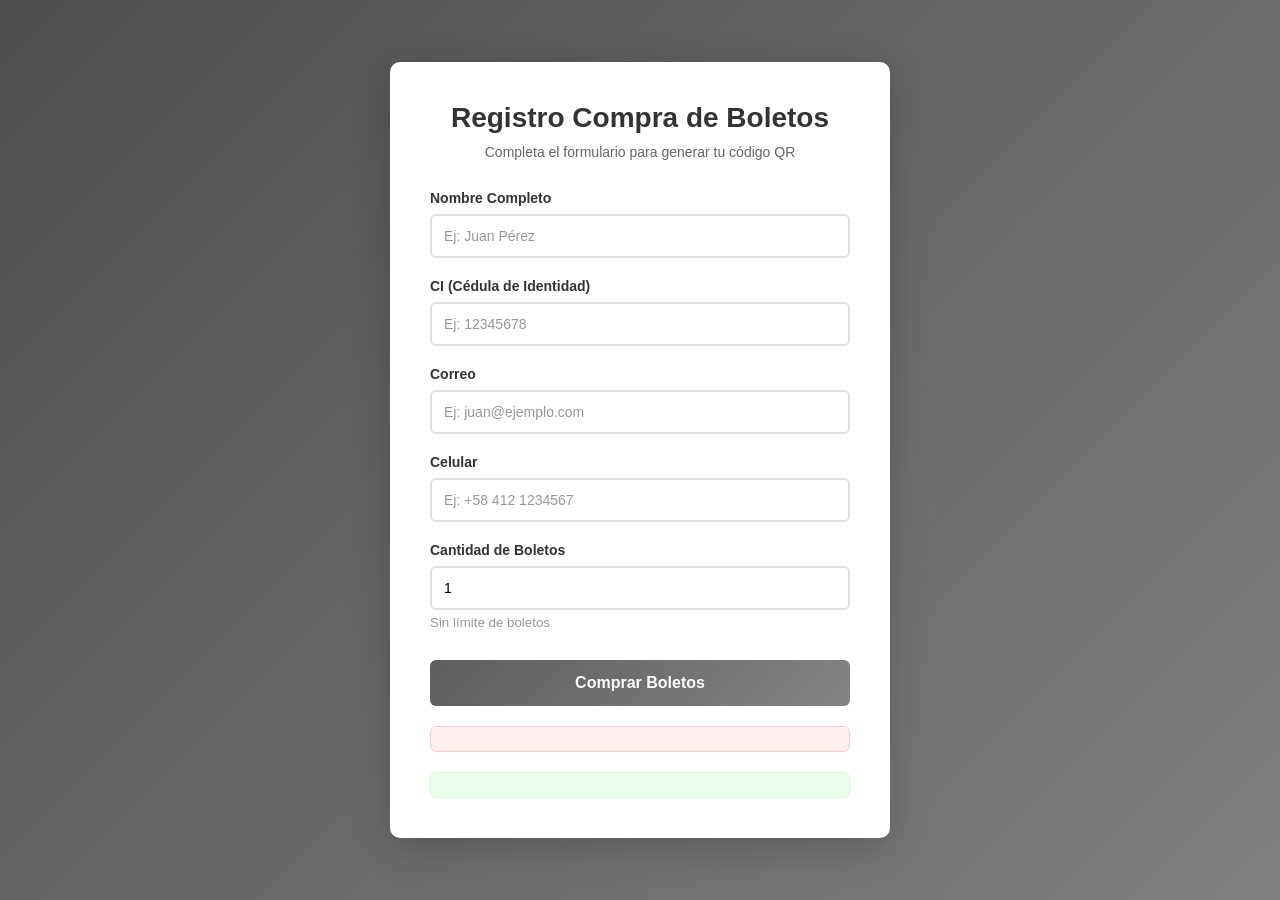
<file: index.html>
<!DOCTYPE html>
<html lang="es">

<head>
    <meta charset="UTF-8">
    <meta name="viewport" content="width=device-width, initial-scale=1.0">
    <title>Generador de QR - Registro Universitario</title>
    <link rel="stylesheet" href="styles.css">
</head>

<body>
    <div class="container">
        <header>
            <h1>Registro Compra de Boletos</h1>
            <p>Completa el formulario para generar tu código QR</p>
        </header>

        <form id="formulario" class="form-container">
            <!-- Campo: Nombre Completo -->
            <div class="form-group">
                <label for="nombre">Nombre Completo</label>
                <input type="text" id="nombre" name="nombre" placeholder="Ej: Juan Pérez" required>
            </div>

            <!-- Campo: CI (Cédula de Identidad) -->
            <div class="form-group">
                <label for="ci">CI (Cédula de Identidad)</label>
                <input type="text" id="ci" name="ci" placeholder="Ej: 12345678" required>
            </div>

            <!-- Campo: Correo -->
            <div class="form-group">
                <label for="correo">Correo</label>
                <input type="email" id="correo" name="correo" placeholder="Ej: juan@ejemplo.com" required>
            </div>

            <!-- Campo: Celular -->
            <div class="form-group">
                <label for="celular">Celular</label>
                <input type="tel" id="celular" name="celular" placeholder="Ej: +58 412 1234567" required>
            </div>

            <!-- Campo: Cantidad de Boletos -->
            <div class="form-group">
                <label for="cantidadBoletos">Cantidad de Boletos</label>
                <input type="number" id="cantidadBoletos" name="cantidadBoletos" placeholder="Ej: 5" min="1" value="1"
                    required>
                <small style="color: #999; margin-top: 5px; display: block;">Sin límite de boletos</small>
            </div>

            <!-- Botón: Comprar Boletos -->
            <button type="button" id="btnGenerarQR" class="btn-primary">
                Comprar Boletos
            </button>
        </form>

        <!-- Mensaje de carga -->
        <div id="mensajeError" class="mensaje error"></div>
        <div id="mensajeExito" class="mensaje exito"></div>
    </div>

    <!-- Script para manejar el formulario -->
    <script src="script.js"></script>
</body>

</html>
</file>
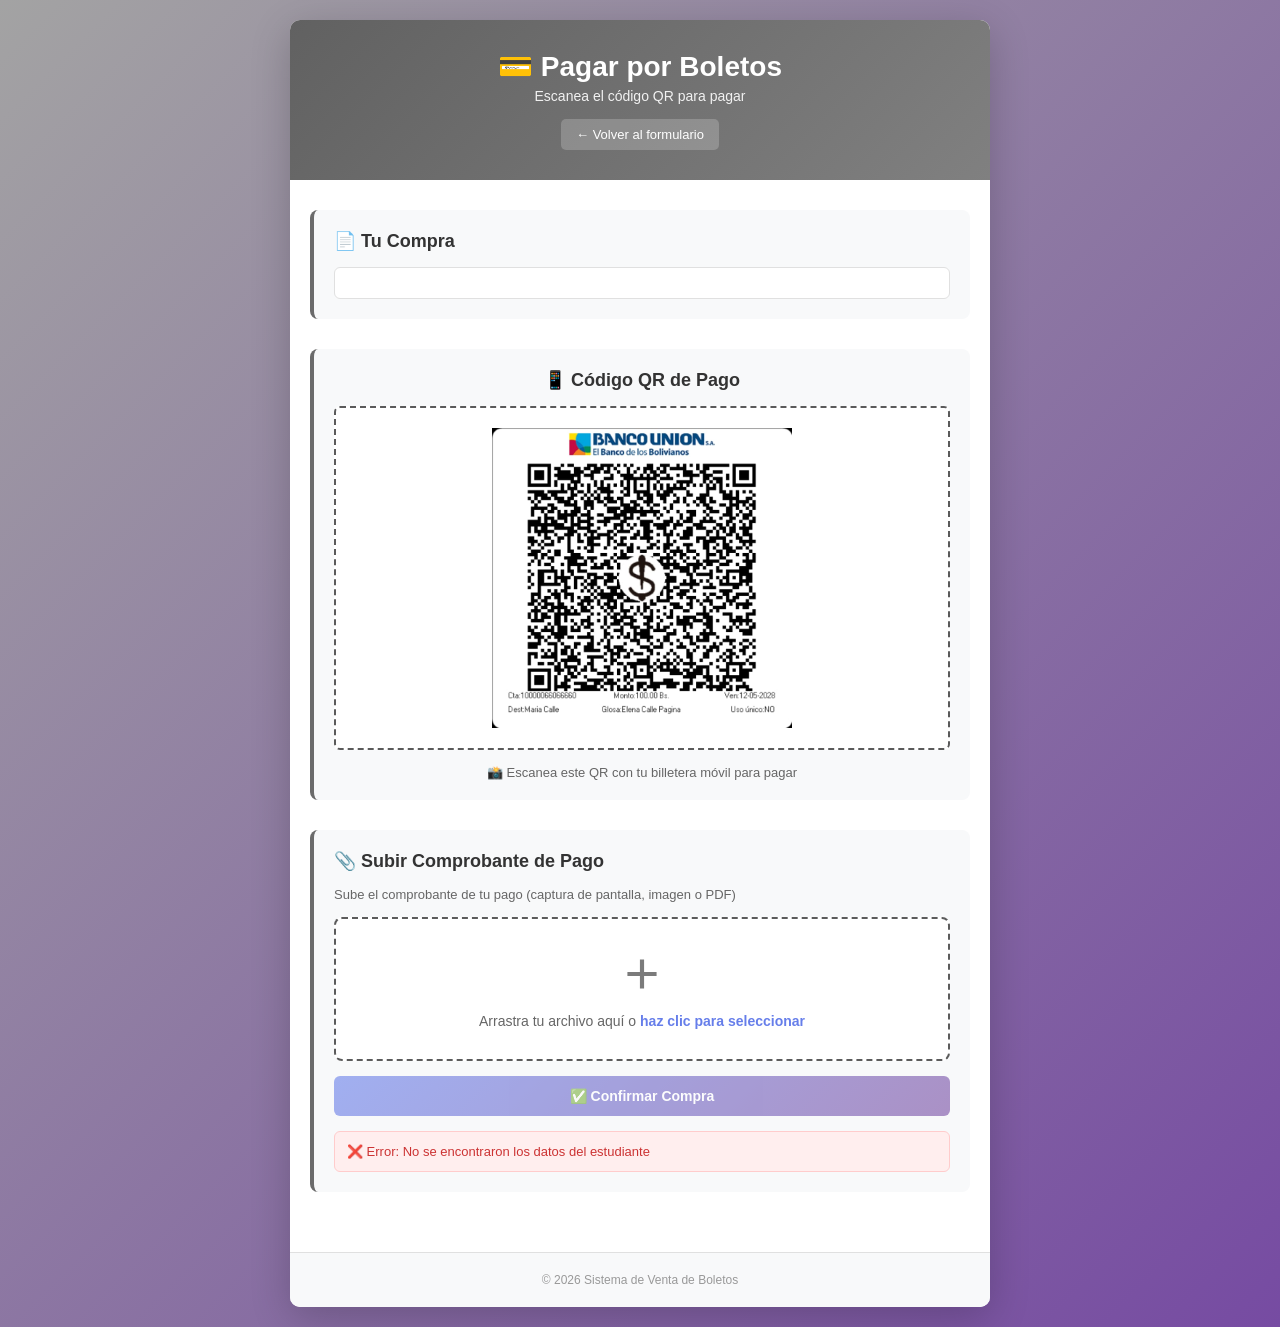
<file: qr.html>
<!DOCTYPE html>
<html lang="es">

<head>
    <meta charset="UTF-8">
    <meta name="viewport" content="width=device-width, initial-scale=1.0">
    <title>Pagar por Boletos - Sistema de Venta</title>
    <link rel="stylesheet" href="styles-qr.css">
</head>

<body>
    <div class="container-qr">
        <header class="header-qr">
            <h1>💳 Pagar por Boletos</h1>
            <p>Escanea el código QR para pagar</p>
            <a href="index.html" class="btn-volver">← Volver al formulario</a>
        </header>

        <div class="contenido-qr">
            <!-- SECCIÓN 1: Mostrar datos del comprador -->
            <section class="seccion datos-estudiante">
                <h2>📄 Tu Compra</h2>
                <div id="datosVisible" class="datos-box">
                    <!-- Se llena con JavaScript -->
                </div>
            </section>

            <!-- SECCIÓN 2: Mostrar QR de Pago -->
            <section class="seccion qr-container">
                <h2>📱 Código QR de Pago</h2>
                <div class="qr-box">
                    <img id="qrPagoImagen" src="qr-pago.jpeg" alt="QR de Pago"
                        style="max-width: 100%; max-height: 300px;">
                </div>
                <p style="text-align: center; color: #666; font-size: 13px; margin-top: 10px;">
                    📸 Escanea este QR con tu billetera móvil para pagar
                </p>
            </section>

            <!-- SECCIÓN 3: Subir comprobante de pago -->
            <section class="seccion subir-comprobante">
                <h2>📎 Subir Comprobante de Pago</h2>
                <p class="info-texto">Sube el comprobante de tu pago (captura de pantalla, imagen o PDF)</p>

                <div class="upload-area" id="uploadArea">
                    <svg class="upload-icon" viewBox="0 0 24 24">
                        <path fill="currentColor" d="M19 13h-6v6h-2v-6H5v-2h6V5h2v6h6v2z" />
                    </svg>
                    <p>Arrastra tu archivo aquí o <strong>haz clic para seleccionar</strong></p>
                    <input type="file" id="comprobante" accept="image/*,.pdf" style="display: none;">
                </div>

                <div id="archivoSeleccionado" class="archivo-info" style="display: none;">
                    <p>📄 <span id="nombreArchivo"></span></p>
                    <button type="button" id="btnCambiarArchivo" class="btn-cambiar">
                        Cambiar archivo
                    </button>
                </div>

                <div id="contenedorBotones" class="contenedor-botones">
                    <button type="button" id="btnGuardar" class="btn-primary" disabled>
                        ✅ Confirmar Compra
                    </button>
                </div>

                <!-- Mensajes -->
                <div id="mensajeCarga" class="mensaje info" style="display: none;">
                    ⏳ Guardando compra...
                </div>
                <div id="mensajeError" class="mensaje error"></div>
                <div id="mensajeExito" class="mensaje exito"></div>
            </section>
        </div>

        <!-- Footer -->
        <footer class="footer-qr">
            <p>© 2026 Sistema de Venta de Boletos</p>
        </footer>
    </div>

    <script src="qr-script.js"></script>
</body>

</html>
</file>
<file: styles.css>
* {
    margin: 0;
    padding: 0;
    box-sizing: border-box;
}

body {
    font-family: 'Segoe UI', Tahoma, Geneva, Verdana, sans-serif;
    background: linear-gradient(135deg, #4e4e4e 0%, #808080 100%);
    min-height: 100vh;
    display: flex;
    align-items: center;
    justify-content: center;
    padding: 20px;
}

.container {
    background: white;
    border-radius: 10px;
    box-shadow: 0 10px 40px rgba(0, 0, 0, 0.2);
    padding: 40px;
    max-width: 500px;
    width: 100%;
}

header {
    text-align: center;
    margin-bottom: 30px;
}

header h1 {
    color: #333;
    font-size: 28px;
    margin-bottom: 10px;
}

header p {
    color: #666;
    font-size: 14px;
}

/* Estilos del formulario */
.form-container {
    display: flex;
    flex-direction: column;
    gap: 20px;
}

.form-group {
    display: flex;
    flex-direction: column;
}

.form-group label {
    color: #333;
    font-weight: 600;
    margin-bottom: 8px;
    font-size: 14px;
}

.form-group input,
.form-group select {
    padding: 12px;
    border: 2px solid #e0e0e0;
    border-radius: 6px;
    font-size: 14px;
    transition: border-color 0.3s;
    font-family: 'Segoe UI', Tahoma, Geneva, Verdana, sans-serif;
}

.form-group input:focus,
.form-group select:focus {
    outline: none;
    border-color: #575757;
    box-shadow: 0 0 5px rgba(102, 126, 234, 0.3);
}

.form-group input::placeholder {
    color: #999;
}

/* Botón principal */
.btn-primary {
    padding: 14px;
    background: linear-gradient(135deg, #5d5d5d 0%, #848484 100%);
    color: white;
    border: none;
    border-radius: 6px;
    font-size: 16px;
    font-weight: 600;
    cursor: pointer;
    transition: transform 0.2s, box-shadow 0.2s;
    margin-top: 10px;
}

.btn-primary:hover {
    transform: translateY(-2px);
    box-shadow: 0 5px 20px rgba(126, 126, 126, 0.4);
}

.btn-primary:active {
    transform: translateY(0);
}

.btn-primary:disabled {
    opacity: 0.6;
    cursor: not-allowed;
    transform: none;
}

/* Mensajes */
.mensaje {
    padding: 12px;
    border-radius: 6px;
    margin-top: 20px;
    display: none;
    font-size: 14px;
    font-weight: 500;
}

.mensaje.error {
    background-color: #fee;
    color: rgb(209, 38, 38);
    border: 1px solid #fcc;
    display: block;
}

.mensaje.exito {
    background-color: #efe;
    color: #3c3;
    border: 1px solid #cfc;
    display: block;
}

/* Responsive */
@media (max-width: 600px) {
    .container {
        padding: 20px;
    }

    header h1 {
        font-size: 24px;
    }

    .form-group input,
    .form-group select {
        font-size: 16px; /* Previene zoom en iOS */
    }
}
</file>
<file: styles-qr.css>
* {
    margin: 0;
    padding: 0;
    box-sizing: border-box;
}

body {
    font-family: 'Segoe UI', Tahoma, Geneva, Verdana, sans-serif;
    background: linear-gradient(135deg, #a3a3a3 0%, #764ba2 100%);
    min-height: 100vh;
    padding: 20px;
}

.container-qr {
    max-width: 700px;
    margin: 0 auto;
    background: white;
    border-radius: 10px;
    box-shadow: 0 10px 40px rgba(0, 0, 0, 0.2);
    overflow: hidden;
    display: flex;
    flex-direction: column;
    min-height: 100vh;
}

/* Header */
.header-qr {
    background: linear-gradient(135deg, #616161 0%, #808080 100%);
    color: white;
    padding: 30px 20px;
    text-align: center;
}

.header-qr h1 {
    font-size: 28px;
    margin-bottom: 5px;
}

.header-qr p {
    font-size: 14px;
    opacity: 0.9;
    margin-bottom: 15px;
}

.btn-volver {
    display: inline-block;
    background: rgba(255, 255, 255, 0.2);
    color: white;
    padding: 8px 15px;
    border-radius: 5px;
    text-decoration: none;
    font-size: 13px;
    transition: background 0.3s;
}

.btn-volver:hover {
    background: rgba(255, 255, 255, 0.3);
}

/* Contenido */
.contenido-qr {
    padding: 30px 20px;
    flex-grow: 1;
}

.seccion {
    margin-bottom: 30px;
    padding: 20px;
    background: #f8f9fa;
    border-radius: 8px;
    border-left: 4px solid #6b6b6b;
}

.seccion h2 {
    color: #333;
    font-size: 18px;
    margin-bottom: 15px;
}

/* Datos del estudiante */
.datos-box {
    background: white;
    padding: 15px;
    border-radius: 6px;
    border: 1px solid #e0e0e0;
}

.datos-box p {
    padding: 8px 0;
    border-bottom: 1px solid #f0f0f0;
    color: #555;
    font-size: 14px;
    display: flex;
    justify-content: space-between;
}

.datos-box p:last-child {
    border-bottom: none;
}

.datos-box strong {
    color: #333;
}

/* QR Container */
.qr-container {
    text-align: center;
}

.qr-box {
    background: white;
    padding: 20px;
    border-radius: 6px;
    border: 2px dashed #5a5a5a;
    display: flex;
    justify-content: center;
    align-items: center;
    min-height: 250px;
    margin-bottom: 15px;
}

#qrCode {
    display: flex;
    justify-content: center;
}

#qrCode img,
#qrCode canvas {
    max-width: 100%;
    height: auto;
}

/* Upload Area */
.upload-area {
    background: white;
    border: 2px dashed #5b5b5b;
    border-radius: 8px;
    padding: 30px;
    text-align: center;
    cursor: pointer;
    transition: all 0.3s;
    margin-bottom: 15px;
}

.upload-area:hover {
    background: #f8f9fa;
    border-color: #764ba2;
}

.upload-area.dragover {
    background: #f0f0ff;
    border-color: #764ba2;
    transform: scale(1.02);
}

.upload-icon {
    width: 50px;
    height: 50px;
    color: #7b7b7b;
    margin-bottom: 10px;
}

.upload-area p {
    color: #666;
    font-size: 14px;
    margin: 0;
}

.upload-area strong {
    color: #667eea;
}

/* Archivo seleccionado */
.archivo-info {
    background: white;
    padding: 15px;
    border-radius: 6px;
    border: 1px solid #e0e0e0;
    display: flex;
    justify-content: space-between;
    align-items: center;
    margin-bottom: 15px;
}

.archivo-info p {
    margin: 0;
    color: #333;
    font-size: 14px;
}

.btn-cambiar {
    background: white;
    color: #848484;
    border: 1px solid #676767;
    padding: 6px 12px;
    border-radius: 4px;
    cursor: pointer;
    font-size: 12px;
    transition: all 0.3s;
}

.btn-cambiar:hover {
    background: #f8f9fa;
}

/* Botones */
.contenedor-botones {
    display: flex;
    gap: 10px;
}

.btn-primary,
.btn-secondary {
    padding: 12px 20px;
    border: none;
    border-radius: 6px;
    font-size: 14px;
    font-weight: 600;
    cursor: pointer;
    transition: all 0.3s;
    flex: 1;
}

.btn-primary {
    background: linear-gradient(135deg, #667eea 0%, #764ba2 100%);
    color: white;
}

.btn-primary:hover:not(:disabled) {
    transform: translateY(-2px);
    box-shadow: 0 5px 20px rgba(102, 126, 234, 0.4);
}

.btn-primary:disabled {
    opacity: 0.6;
    cursor: not-allowed;
}

.btn-secondary {
    background: #f0f0f0;
    color: #333;
}

.btn-secondary:hover {
    background: #e0e0e0;
}

/* Mensajes */
.mensaje {
    padding: 12px;
    border-radius: 6px;
    margin-top: 15px;
    font-size: 13px;
    font-weight: 500;
    display: none;
}

.mensaje.error {
    background: #fee;
    color: #c33;
    border: 1px solid #fcc;
    display: block;
}

.mensaje.exito {
    background: #efe;
    color: #3c3;
    border: 1px solid #cfc;
    display: block;
}

.mensaje.info {
    background: #eef;
    color: #33c;
    border: 1px solid #ccf;
    display: block;
}

/* Footer */
.footer-qr {
    background: #f8f9fa;
    padding: 20px;
    text-align: center;
    color: #999;
    font-size: 12px;
    border-top: 1px solid #e0e0e0;
    margin-top: auto;
}

/* Info texto */
.info-texto {
    color: #666;
    font-size: 13px;
    margin-bottom: 15px;
}

/* Responsive */
@media (max-width: 600px) {
    .container-qr {
        border-radius: 0;
    }

    .header-qr {
        padding: 20px;
    }

    .header-qr h1 {
        font-size: 22px;
    }

    .contenido-qr {
        padding: 15px;
    }

    .seccion {
        padding: 15px;
    }

    .qr-box {
        min-height: 200px;
    }

    .upload-area {
        padding: 20px;
    }

    .archivo-info {
        flex-direction: column;
        align-items: flex-start;
        gap: 10px;
    }
}
</file>
